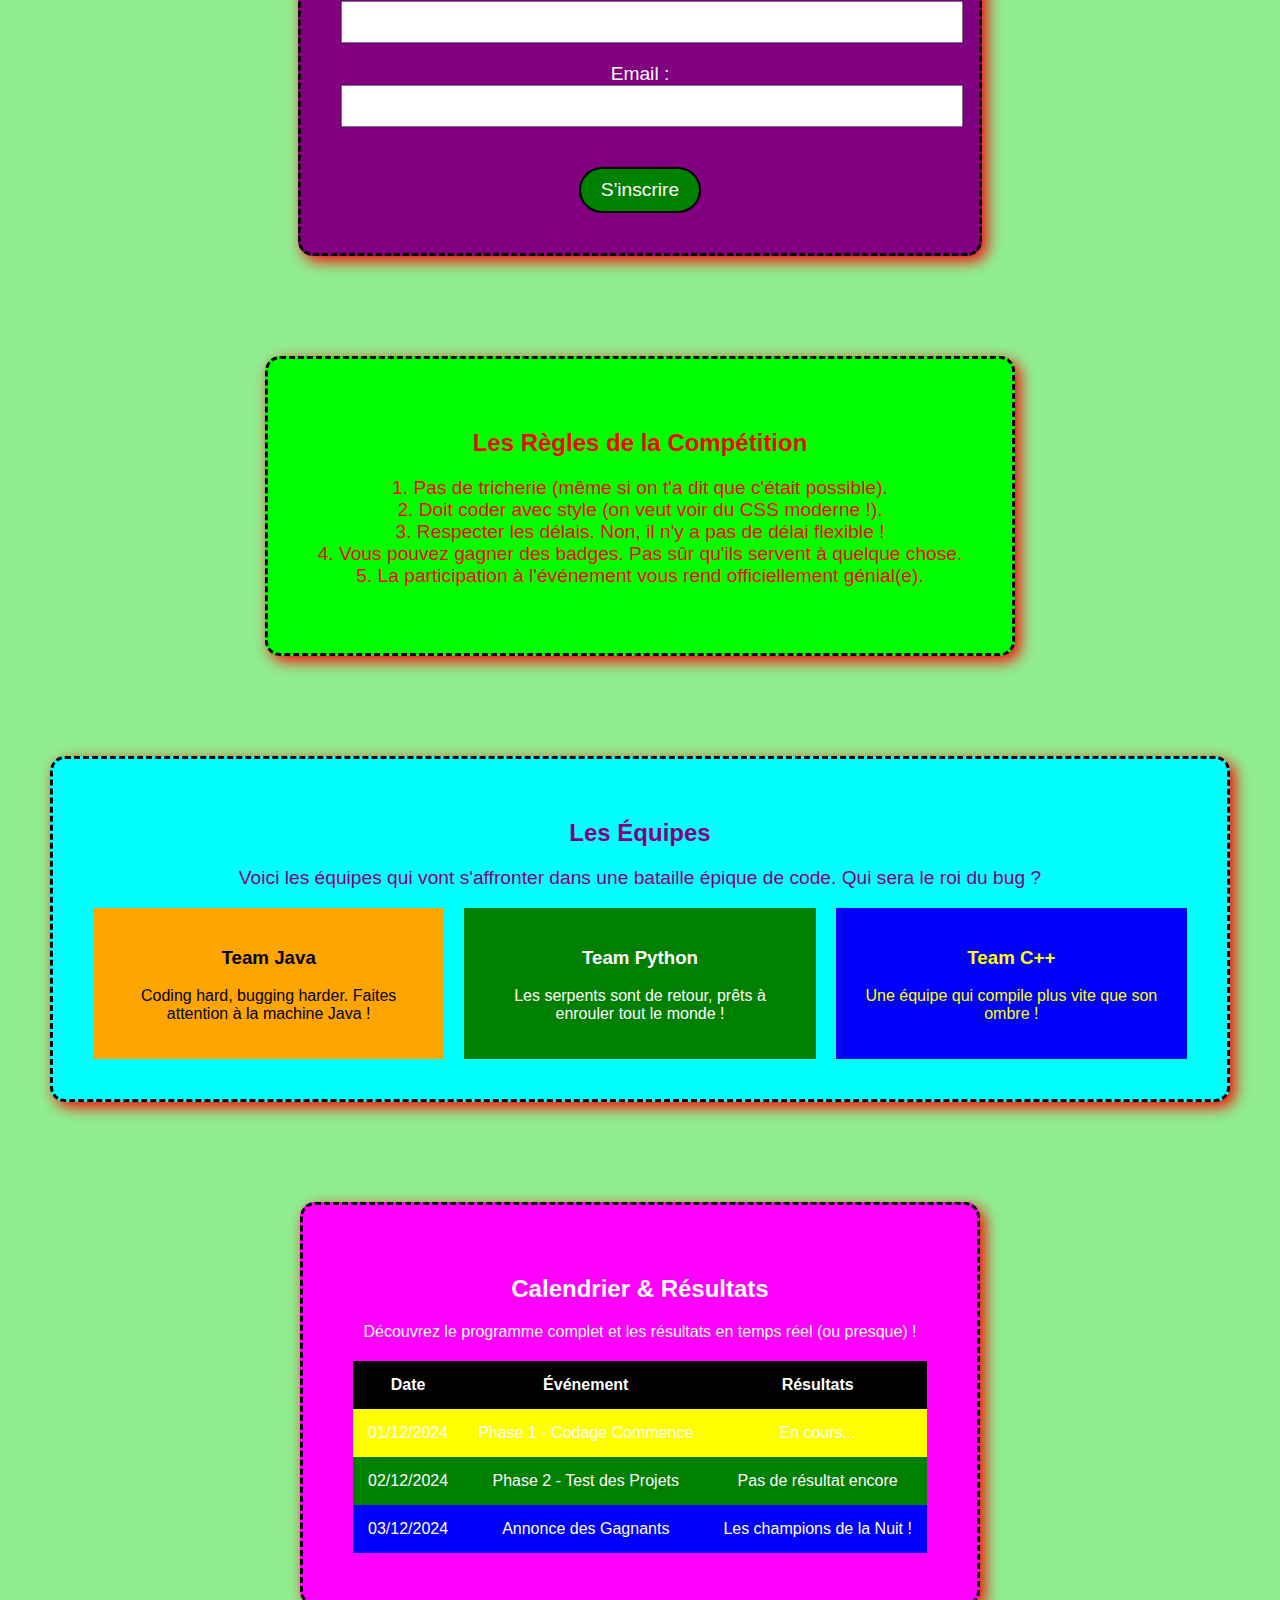
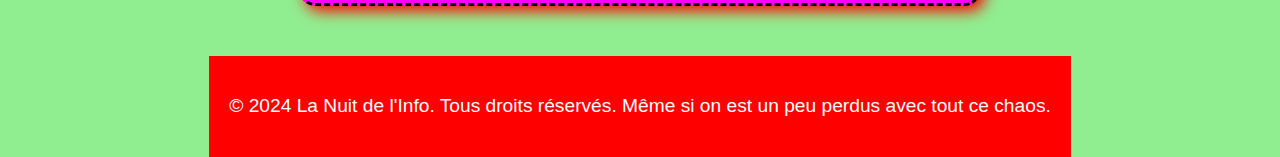
<file: index.html>
<!DOCTYPE html>
<html lang="fr">
  <head>
    <meta charset="UTF-8" />
    <meta name="viewport" content="width=device-width, initial-scale=1.0" />
    <title>La Nuit de l'Info - Compétition 2024</title>
    <link rel="stylesheet" href="assets/stylesheet.css" />
  </head>
  <style>
    /* Corps de la page démesurément bordélique */
    body {
      font-family: "Comic Sans MS", cursive, sans-serif;
      background-color: lightgreen;
      margin: 0;
      padding: 0;
      color: darkviolet;
    }

    header {
      padding: 20px;
      background-color: yellow;
      text-align: center;
    }

    section {
      margin: 50px;
      padding: 30px;
      border-radius: 15px;
    }

    #home,
    #registration,
    #rules,
    #teams,
    #schedule {
      border: 3px dashed black;
      box-shadow: 5px 5px 15px red;
    }

    button {
      font-size: 1.5rem;
      padding: 20px;
      border: 2px solid black;
      background-color: red;
      color: white;
      margin-top: 20px;
      cursor: pointer;
    }

    button:hover {
      background-color: yellow;
      color: black;
    }

    footer {
      background-color: pink;
      padding: 15px;
    }
  </style>
  <body>
    <header style="background-color: orange; color: purple; padding: 20px">
      <h1>La Nuit de l'Info - Compétition 2024</h1>
      <p style="font-size: 1.5rem">
        Bienvenue dans le chaos, bienvenue à la compétition la plus folle de
        l'année !
      </p>
    </header>

    <!-- Page d'accueil -->
    <section
      id="home"
      style="background-color: yellow; color: blue; padding: 50px"
    >
      <h2>Bienvenue à la Nuit de l'Info !</h2>
      <p style="font-size: 1.2rem">
        Vous êtes sur le point de participer à l'événement le plus épique de
        l'année ! Préparez-vous à coder, à vous divertir et à découvrir l'enfer
        du bug...
      </p>
      <p>
        Heureusement, vous êtes entouré(e)s de super développeurs prêts à
        affronter tous les défis !
      </p>
      <button
        style="background-color: red; padding: 15px 30px; font-size: 1.5rem"
      >
        Commencer !
      </button>
    </section>

    <!-- Inscription -->
    <section
      id="registration"
      style="
        background-color: purple;
        color: white;
        padding: 40px;
        text-align: center;
      "
    >
      <h2>Inscription</h2>
      <p>
        Envie de participer ? Remplissez le formulaire ci-dessous et vous serez
        de la partie !
      </p>

      <label for="name" style="font-size: 1.2rem">Nom :</label><br />
      <input
        type="text"
        id="name"
        name="name"
        style="width: 100%; padding: 10px; font-size: 1rem; margin-bottom: 20px"
      /><br />
      <label for="email" style="font-size: 1.2rem">Email :</label><br />
      <input
        type="email"
        id="email"
        name="email"
        style="width: 100%; padding: 10px; font-size: 1rem; margin-bottom: 20px"
      /><br />
      <a href="fou.html"
        ><button
          style="
            background-color: green;
            color: white;
            padding: 10px 20px;
            font-size: 1.2rem;
          "
        >
          S'inscrire
        </button></a
      >
    </section>

    <section
      id="rules"
      style="
        background-color: lime;
        color: red;
        padding: 50px;
        text-align: center;
      "
    >
      <h2>Les Règles de la Compétition</h2>
      <ul style="list-style-type: none; padding: 0">
        <li style="font-size: 1.2rem">
          1. Pas de tricherie (même si on t'a dit que c'était possible).
        </li>
        <li style="font-size: 1.2rem">
          2. Doit coder avec style (on veut voir du CSS moderne !).
        </li>
        <li style="font-size: 1.2rem">
          3. Respecter les délais. Non, il n'y a pas de délai flexible !
        </li>
        <li style="font-size: 1.2rem">
          4. Vous pouvez gagner des badges. Pas sûr qu'ils servent à quelque
          chose.
        </li>
        <li style="font-size: 1.2rem">
          5. La participation à l'événement vous rend officiellement génial(e).
        </li>
      </ul>
    </section>

    <section
      id="teams"
      style="background-color: cyan; color: purple; padding: 40px"
    >
      <h2>Les Équipes</h2>
      <p style="font-size: 1.2rem">
        Voici les équipes qui vont s'affronter dans une bataille épique de code.
        Qui sera le roi du bug ?
      </p>
      <div style="display: grid; grid-template-columns: 1fr 1fr 1fr; gap: 20px">
        <div style="background-color: orange; padding: 20px; color: black">
          <h3>Team Java</h3>
          <p>
            Coding hard, bugging harder. Faites attention à la machine Java !
          </p>
        </div>
        <div style="background-color: green; padding: 20px; color: white">
          <h3>Team Python</h3>
          <p>Les serpents sont de retour, prêts à enrouler tout le monde !</p>
        </div>
        <div style="background-color: blue; padding: 20px; color: yellow">
          <h3>Team C++</h3>
          <p>Une équipe qui compile plus vite que son ombre !</p>
        </div>
      </div>
    </section>

    <section
      id="schedule"
      style="background-color: magenta; color: white; padding: 50px"
    >
      <h2>Calendrier & Résultats</h2>
      <p>
        Découvrez le programme complet et les résultats en temps réel (ou
        presque) !
      </p>
      <table style="width: 100%; border-collapse: collapse; margin-top: 20px">
        <thead>
          <tr style="background-color: black; color: white">
            <th style="padding: 15px">Date</th>
            <th style="padding: 15px">Événement</th>
            <th style="padding: 15px">Résultats</th>
          </tr>
        </thead>
        <tbody>
          <tr style="background-color: yellow">
            <td style="padding: 15px">01/12/2024</td>
            <td style="padding: 15px">Phase 1 - Codage Commence</td>
            <td style="padding: 15px">En cours...</td>
          </tr>
          <tr style="background-color: green">
            <td style="padding: 15px">02/12/2024</td>
            <td style="padding: 15px">Phase 2 - Test des Projets</td>
            <td style="padding: 15px">Pas de résultat encore</td>
          </tr>
          <tr style="background-color: blue">
            <td style="padding: 15px">03/12/2024</td>
            <td style="padding: 15px">Annonce des Gagnants</td>
            <td style="padding: 15px">Les champions de la Nuit !</td>
          </tr>
        </tbody>
      </table>
    </section>

    <footer
      style="
        background-color: red;
        color: white;
        padding: 20px;
        text-align: center;
      "
    >
      <p style="font-size: 1.2rem">
        © 2024 La Nuit de l'Info. Tous droits réservés. Même si on est un peu
        perdus avec tout ce chaos.
      </p>
    </footer>
  </body>
</html>
</file>
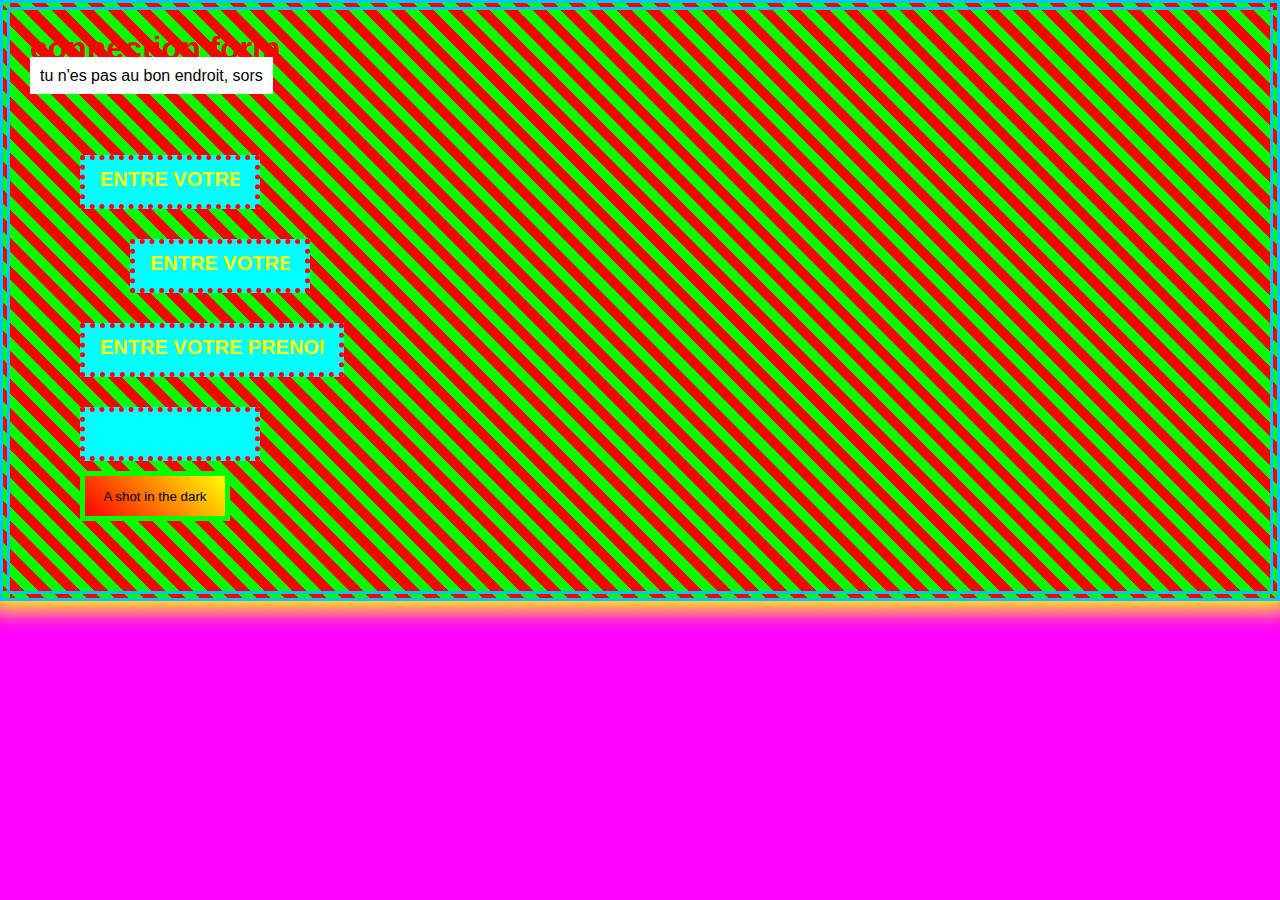
<file: form.html>
<!DOCTYPE html>
<html lang="en">
  <head>
    <meta charset="UTF-8" />
    <meta name="viewport" content="width=device-width, initial-scale=1.0" />
    <title>BadUI</title>
    <link rel="stylesheet" href="assets/style.css" />
  </head>
  <body>
    <form>
      <div class="main">
        <h1>connection form</h1>
        <label id="innersign">tu n'es pas au bon endroit, sors</label>
        <div class="form">
          <div class="name">
            <input type="text" placeholder="entre votre nom" id="name" />
          </div>

          <div class="nickname">
            <input type="text" placeholder="entre votre prenom" id="nickname" />
          </div>

          <div class="mail">
            <input type="text" placeholder="entre votre prenom" id="email" />
          </div>

          <div class="phone">
            <input type="tel" name="insert your tel" id="phone" />
          </div>

          <button id="send">A shot in the dark</button>
        </div>
      </div>
    </form>
    <script src="logic/scriptform.js"></script>
  </body>
</html>
</file>
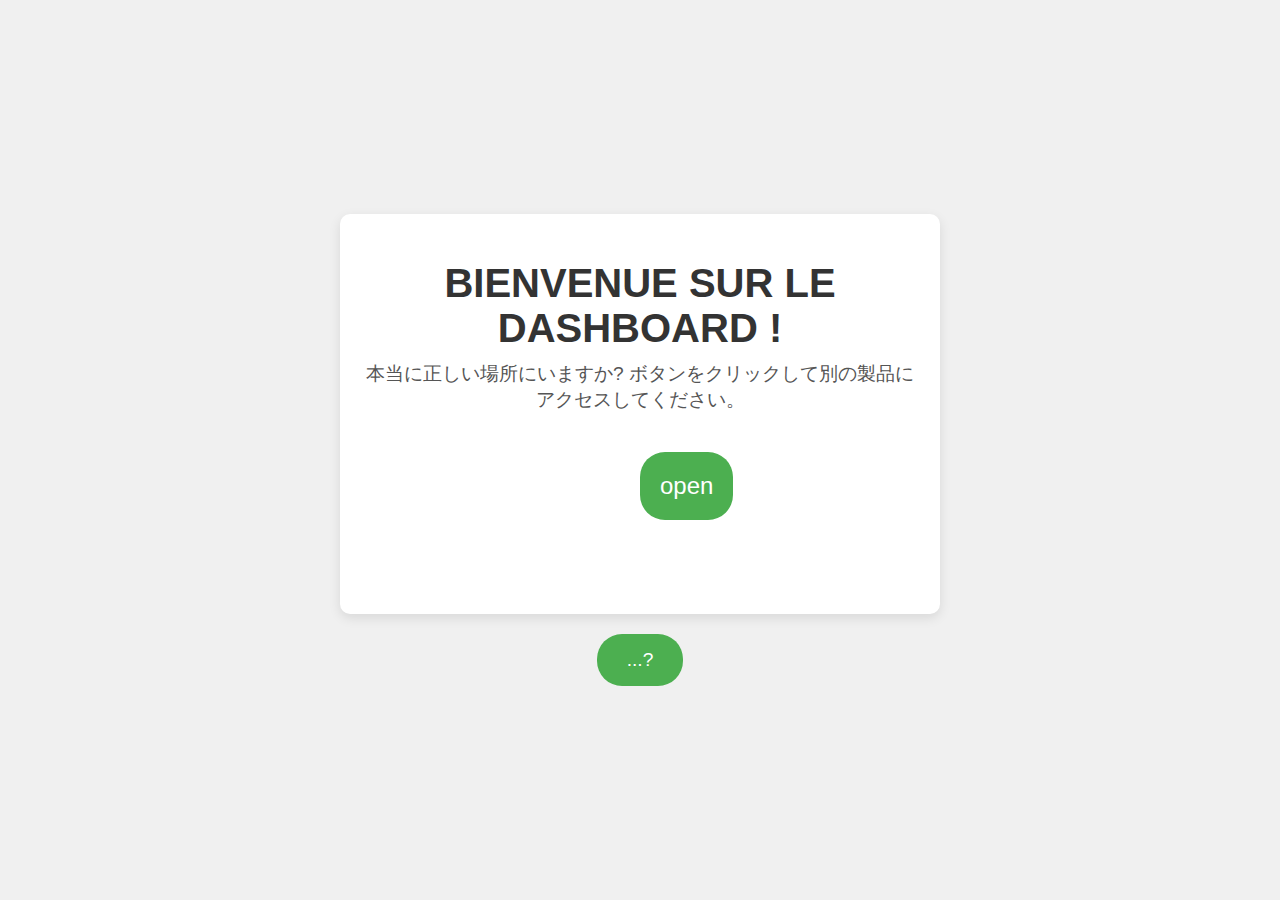
<file: super.html>
<!DOCTYPE html>
<html lang="fr">
  <head>
    <meta charset="UTF-8" />
    <meta name="viewport" content="width=device-width, initial-scale=1.0" />
    <title>Jeu Super Énervant</title>
    <link rel="stylesheet" href="assets/stylesheet.css" />
  </head>
  <body>
    <div
      id="game-container"
      style="position: relative; width: 100%; height: 400px"
    >
      <h1>Bienvenue sur le dashboard !</h1>
      <p id="message">
        本当に正しい場所にいますか?
        ボタンをクリックして別の製品にアクセスしてください。
      </p>
      <button id="moveButton" style="position: absolute">open</button>
    </div>
    <button id="gameButton">...?</button>

    <script src="logic/game.js"></script>
  </body>
</html>
</file>
<file: assets/stylesheet.css>
/* Style global pour le body */
body {
    font-family: 'Arial', sans-serif;
    text-align: center;
    background-color: #f0f0f0;
    height: 100vh;
    margin: 0;
    display: flex;
    justify-content: center;
    align-items: center;
    flex-direction: column; /* Centrage vertical et horizontal */
  }
  
  /* Conteneur du jeu */
  #game-container {
    position: relative;
    width: 100%;
    max-width: 600px;  /* Limite la largeur pour un meilleur rendu */
    height: 400px;
    background-color: #fff; /* Ajout d'un fond blanc */
    border-radius: 10px; /* Bords arrondis */
    box-shadow: 0 4px 12px rgba(0, 0, 0, 0.1); /* Ombre légère */
    padding: 20px;
    box-sizing: border-box;
  }
  
  /* Titre principal */
  h1 {
    font-size: 2.5rem;
    color: #333;
    margin-bottom: 10px;
    font-weight: bold;
    text-transform: uppercase;
  }
  
  /* Message sous le titre */
  #message {
    font-size: 1.2rem;
    margin-top: 10px;
    color: #555;
  }
  
  /* Boutons */
  button {
    font-size: 1.2rem;
    padding: 15px 30px;
    cursor: pointer;
    background-color: #4caf50;
    color: white;
    border: none;
    border-radius: 25px; /* Bouton plus arrondi */
    transition: background-color 0.3s ease, transform 0.2s ease-in-out;
    margin-top: 20px;
    outline: none; /* Enlève le contour bleu lors du focus */
  }
  
  /* Hover sur les boutons */
  button:hover {
    background-color: #45a049;
  }
  
  /* Style du bouton dans le jeu */
  #moveButton {
    position: absolute;
    font-size: 1.5rem;
    padding: 20px;
    cursor: pointer;
    background-color: #4caf50;
    color: white;
    border: none;
    border-radius: 25px;
    transition: transform 0.2s ease-in-out;
  }
  
  /* Animation du bouton lors du survol */
  #moveButton:hover {
    background-color: #45a049;
    transform: scale(1.1);
  }
</file>
<file: assets/style.css>
* {
  margin: 0;
  padding: 0;
}
:root {
  --bc: #000000;
  --whc: #ffff;
}
body {
  background-color: #ff00ff;
  font-family: "Comic Sans MS", cursive, sans-serif;
  color: #00ff00;
}
h1 {
  color: red;
}
#innersign {
  color: var(--bc);
  background-color: var(--whc);
  padding: 10px;
  margin-top: 50px;
}
input {
  border: 5px dotted #ff0000;
  padding: 15px;
  margin: 20px;
  width: 50%;
  background-color: #00ffff;
  color: #000000;
  font-size: 12px;
  text-transform: uppercase;
}

input::placeholder {
  color: #ffff00;
  font-size: 20px;
  font-weight: bold;
}

button {
  width: 150px;
  height: 50px;
  background: linear-gradient(45deg, red, yellow);
  border: 5px solid #00ff00;
  cursor: crosshair;
  animation: spin 2s linear infinite;
}

@keyframes spin {
  from {
    transform: rotate(0deg);
  }
  to {
    transform: rotate(360deg);
  }
}

.form {
  display: flex;
  flex-direction: column;
  align-items: flex-start;
  margin: 50px;
}

.name,
.nickname,
.mail,
.phone {
  position: relative;
  left: -20px;
  margin-bottom: -10px;
  width: 25%;
}
.nickname {
  margin-left: 50px;
}
.mail {
  width: 40%;
}
.main {
  background: repeating-linear-gradient(
    45deg,
    #ff0000,
    #ff0000 10px,
    #00ff00 10px,
    #00ff00 20px
  );
  padding: 20px;
  box-shadow: 0 0 20px 10px yellow;
  border: 10px double #00c3ff;
}

input {
  animation: blink 1s step-start infinite;
}

@keyframes blink {
  50% {
    background-color: #ffffff;
  }
}

@media screen and (max-width: 768px) {
  body {
    background-color: #0000ff;
  }
  .form {
    flex-direction: row;
  }
}
@media screen and (max-width: 480px) {
  body {
    background-color: #ffff00;
    color: #ff00ff;
  }
  input {
    width: 100%;
    transform: rotate(-10deg);
  }
  button {
    width: 300px;
    height: 100px;
    animation: bounce 0.5s infinite;
  }

  /* Ajoute une animation au conteneur */
  .main {
    animation: shake 1s infinite;
  }

  @keyframes shake {
    0%,
    100% {
      transform: translateX(0);
    }
    50% {
      transform: translateX(10px);
    }
  }

  @keyframes bounce {
    0%,
    100% {
      transform: translateY(0);
    }
    50% {
      transform: translateY(-10px);
    }
  }
}
</file>
